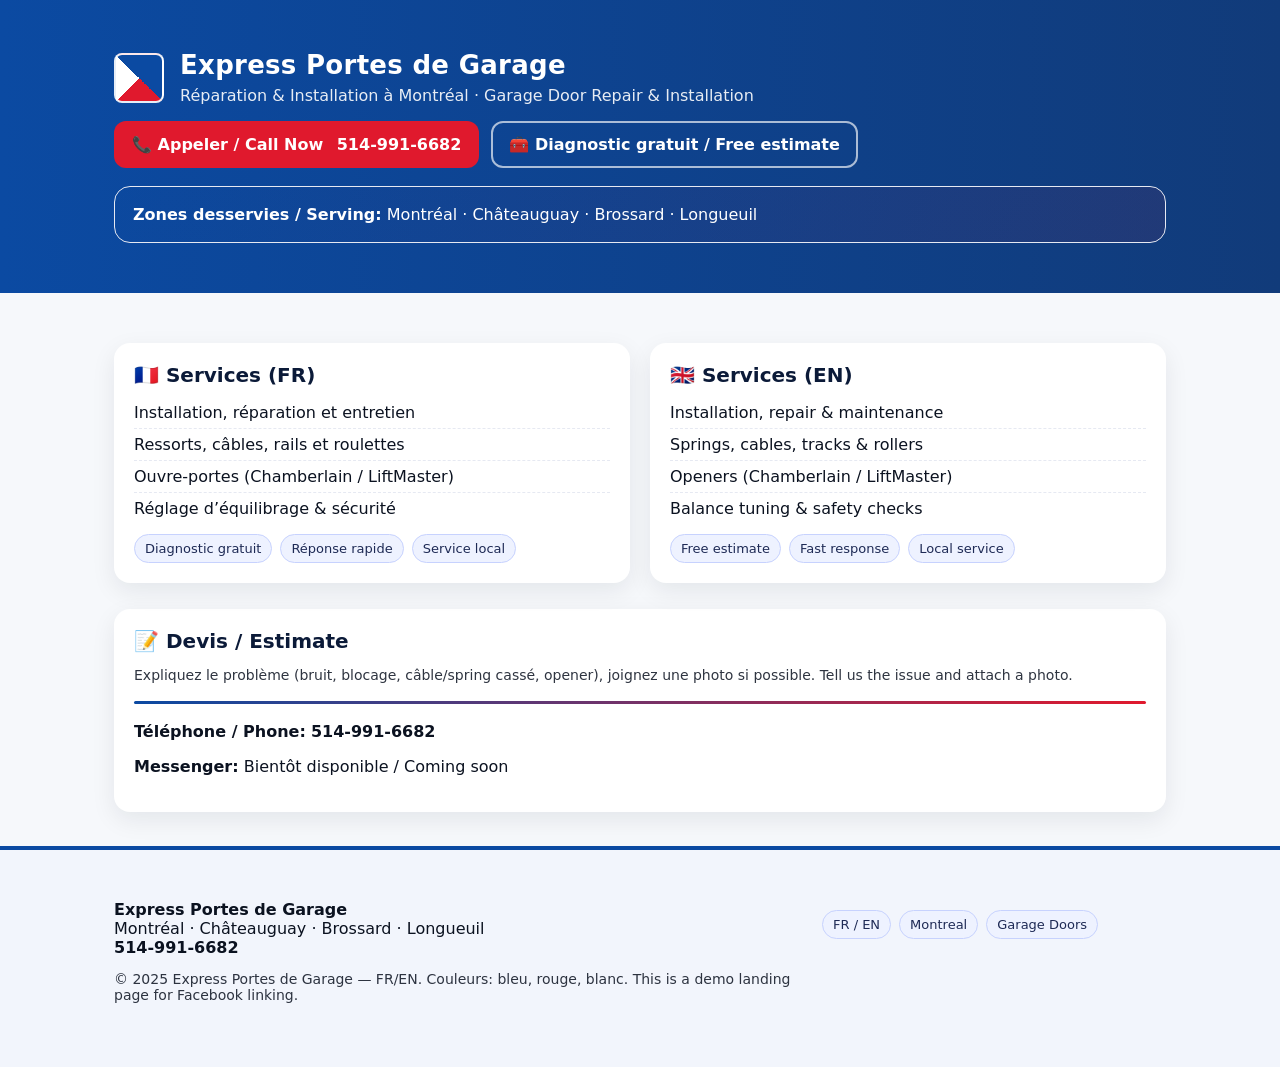
<file: index.html>
<!doctype html>
<html lang="fr">
<head>
<meta charset="utf-8"/>
<meta name="viewport" content="width=device-width, initial-scale=1"/>
<title>Express Portes de Garage — Réparation & Installation | Montreal</title>
<meta name="description" content="Installation, réparation et entretien de portes de garage à Montréal. Diagnostic gratuit / Free estimate today. Call 514-991-6682."/>
<meta property="og:title" content="Express Portes de Garage — Réparation & Installation"/>
<meta property="og:description" content="Diagnostic gratuit / Free estimate today. Montréal • Châteauguay • Brossard • Longueuil"/>
<meta property="og:type" content="website"/>
<meta property="og:locale" content="fr_CA"/>
<link rel="icon" href="data:image/svg+xml,%3Csvg xmlns='http://www.w3.org/2000/svg' viewBox='0 0 64 64'%3E%3Crect width='64' height='64' rx='10' fill='%230b4aa2'/%3E%3Cpath d='M10 36h44v8H10z' fill='%23e0192d'/%3E%3Cpath d='M10 20h44v8H10z' fill='%23fff'/%3E%3C/svg%3E">
<link rel="stylesheet" href="assets/style.css"/>
</head>
<body>
  <header class="header">
    <div class="container">
      <div class="brand">
        <div class="logo" aria-hidden="true"></div>
        <div>
          <h1>Express Portes de Garage</h1>
          <p class="tagline">Réparation & Installation à Montréal · Garage Door Repair & Installation</p>
        </div>
      </div>
      <div class="cta-bar">
        <a class="btn btn-primary" data-call href="tel:+15149916682">📞 Appeler / Call Now&nbsp;<span class="phone">514-991-6682</span></a>
        <a class="btn btn-outline" href="#devis">🧰 Diagnostic gratuit / Free estimate</a>
      </div>
      <div class="hero">
        <p><strong>Zones desservies / Serving:</strong> Montréal · Châteauguay · Brossard · Longueuil</p>
      </div>
    </div>
  </header>

  <main class="container">
    <section class="split">
      <article class="panel" lang="fr">
        <h2>🇫🇷 Services (FR)</h2>
        <ul class="list">
          <li>Installation, réparation et entretien</li>
          <li>Ressorts, câbles, rails et roulettes</li>
          <li>Ouvre-portes (Chamberlain / LiftMaster)</li>
          <li>Réglage d’équilibrage & sécurité</li>
        </ul>
        <div class="badges">
          <span class="badge">Diagnostic gratuit</span>
          <span class="badge">Réponse rapide</span>
          <span class="badge">Service local</span>
        </div>
      </article>

      <article class="panel" lang="en">
        <h2>🇬🇧 Services (EN)</h2>
        <ul class="list">
          <li>Installation, repair & maintenance</li>
          <li>Springs, cables, tracks & rollers</li>
          <li>Openers (Chamberlain / LiftMaster)</li>
          <li>Balance tuning & safety checks</li>
        </ul>
        <div class="badges">
          <span class="badge">Free estimate</span>
          <span class="badge">Fast response</span>
          <span class="badge">Local service</span>
        </div>
      </article>
    </section>

    <section id="devis" class="panel">
      <h2>📝 Devis / Estimate</h2>
      <p class="note">Expliquez le problème (bruit, blocage, câble/spring cassé, opener), joignez une photo si possible. Tell us the issue and attach a photo.</p>
      <div class="hr"></div>
      <p><strong>Téléphone / Phone:</strong> <a href="tel:+15149916682" class="phone">514-991-6682</a></p>
      <p><strong>Messenger:</strong> <a href="#" aria-disabled="true">Bientôt disponible / Coming soon</a></p>
    </section>
  </main>

  <footer class="footer">
    <div class="container cols">
      <div>
        <strong>Express Portes de Garage</strong><br/>
        Montréal · Châteauguay · Brossard · Longueuil<br/>
        <span class="phone">514-991-6682</span>
        <p class="note">© 2025 Express Portes de Garage — FR/EN. Couleurs: bleu, rouge, blanc. This is a demo landing page for Facebook linking.</p>
      </div>
      <div>
        <div class="badges">
          <span class="badge">FR / EN</span>
          <span class="badge">Montreal</span>
          <span class="badge">Garage Doors</span>
        </div>
      </div>
    </div>
  </footer>
<script src="assets/app.js"></script>
</body>
</html>
</file>
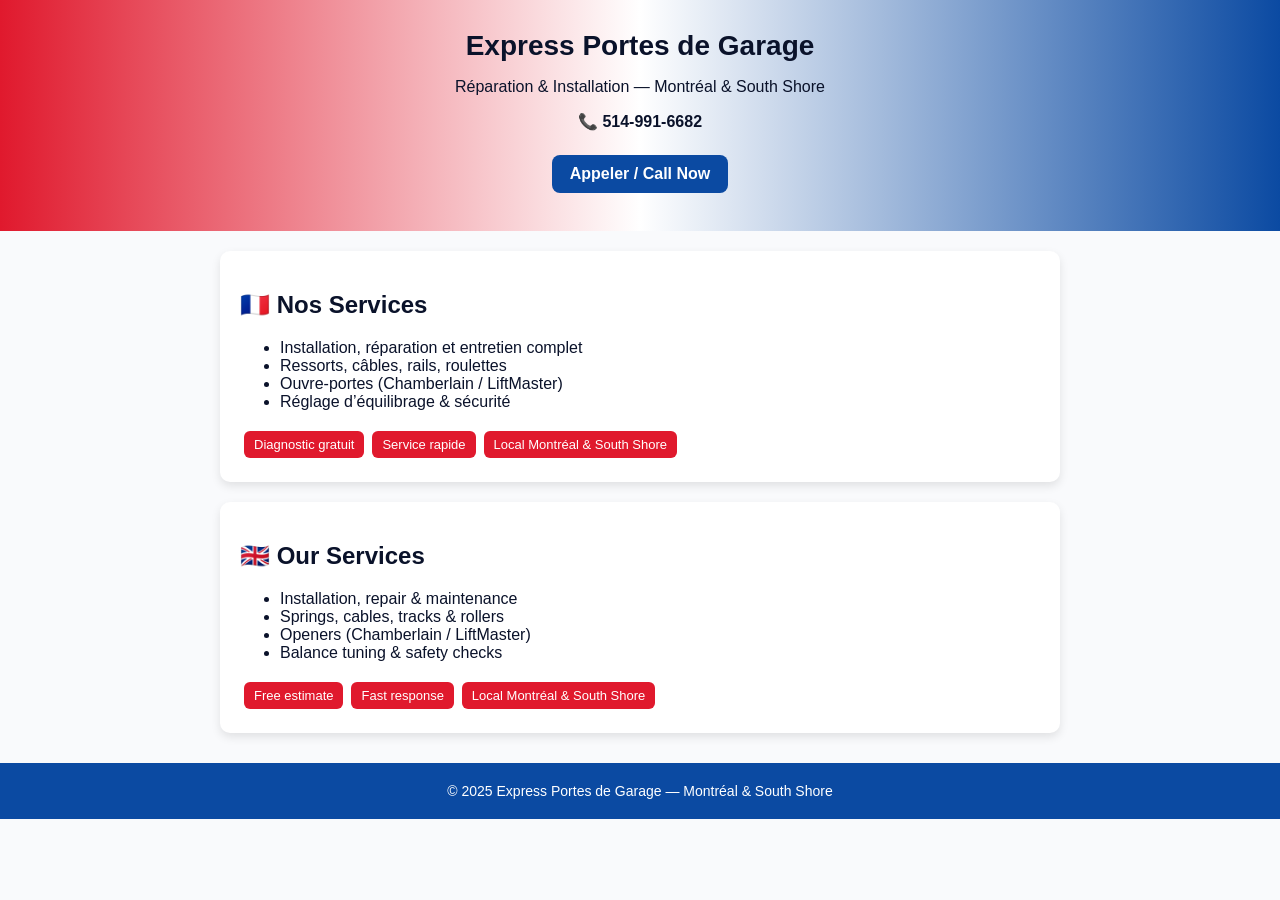
<file: express_portes_demo_recolor/index.html>
<!doctype html>
<html lang="fr">
<head>
<meta charset="utf-8"/>
<meta name="viewport" content="width=device-width, initial-scale=1"/>
<title>Express Portes de Garage — Montréal & South Shore</title>
<link rel="stylesheet" href="assets/style.css"/>
</head>
<body>
<header class="header">
  <h1>Express Portes de Garage</h1>
  <p>Réparation & Installation — Montréal & South Shore</p>
  <p><strong>📞 514-991-6682</strong></p>
  <a href="tel:+15149916682" class="btn">Appeler / Call Now</a>
</header>
<main>
  <section class="section">
    <h2>🇫🇷 Nos Services</h2>
    <ul>
      <li>Installation, réparation et entretien complet</li>
      <li>Ressorts, câbles, rails, roulettes</li>
      <li>Ouvre-portes (Chamberlain / LiftMaster)</li>
      <li>Réglage d’équilibrage & sécurité</li>
    </ul>
    <div><span class="badge">Diagnostic gratuit</span><span class="badge">Service rapide</span><span class="badge">Local Montréal & South Shore</span></div>
  </section>
  <section class="section">
    <h2>🇬🇧 Our Services</h2>
    <ul>
      <li>Installation, repair & maintenance</li>
      <li>Springs, cables, tracks & rollers</li>
      <li>Openers (Chamberlain / LiftMaster)</li>
      <li>Balance tuning & safety checks</li>
    </ul>
    <div><span class="badge">Free estimate</span><span class="badge">Fast response</span><span class="badge">Local Montréal & South Shore</span></div>
  </section>
</main>
<footer class="footer">
  © 2025 Express Portes de Garage — Montréal & South Shore
</footer>
</body>
</html>
</file>
<file: assets/style.css>
:root{
  --blue:#0b4aa2;
  --red:#e0192d;
  --white:#ffffff;
  --dark:#0f172a;
}
*{box-sizing:border-box}
html,body{margin:0;padding:0;font-family:system-ui,-apple-system,Segoe UI,Roboto,Ubuntu,Cantarell,Noto Sans,Helvetica,Arial,sans-serif;background:#f6f8fb;color:#0b1220}
a{color:inherit;text-decoration:none}
.container{max-width:1100px;margin:0 auto;padding:24px}
.header{background:linear-gradient(90deg,var(--blue),#113b7a);color:var(--white);padding:26px 0}
.brand{display:flex;align-items:center;gap:16px}
.logo{
  width:50px;height:50px;border-radius:8px;
  background:conic-gradient(from 45deg, var(--blue), var(--blue) 25%, var(--red) 25%, var(--red) 50%, var(--white) 50%, var(--white) 75%, var(--blue) 75%);
  border:2px solid rgba(255,255,255,.9);
}
.brand h1{margin:0;font-size:26px;letter-spacing:.3px}
.tagline{margin:6px 0 0 0;opacity:.9}

.cta-bar{display:flex;flex-wrap:wrap;gap:12px;margin-top:16px}
.btn{
  padding:12px 16px;border-radius:12px;font-weight:700;display:inline-flex;align-items:center;gap:8px;
  border:2px solid transparent;transition:transform .06s ease, box-shadow .2s ease;
}
.btn:active{transform:translateY(1px)}
.btn-primary{background:var(--red);color:var(--white)}
.btn-outline{background:transparent;color:var(--white);border-color:rgba(255,255,255,.65)}
.split{display:grid;grid-template-columns:1fr 1fr;gap:20px;margin:26px 0}
.panel{background:var(--white);border-radius:16px;box-shadow:0 8px 24px rgba(10,20,40,.08);padding:20px}
.panel h2{margin:0 0 10px 0;font-size:20px;color:#0b1a38}
.list{margin:8px 0 0 0;padding:0;list-style:none}
.list li{padding:6px 0;border-bottom:1px dashed #e6e9f2}
.list li:last-child{border-bottom:none}
.badges{display:flex;flex-wrap:wrap;gap:8px;margin-top:10px}
.badge{background:#eef2ff;color:#1e2a55;border:1px solid #c7d2fe;padding:6px 10px;border-radius:999px;font-size:13px}

.footer{padding:26px 0;margin-top:10px;border-top:4px solid var(--blue);background:#f2f5fc}
.footer .cols{display:grid;grid-template-columns:2fr 1fr;gap:20px}
.note{font-size:14px;opacity:.85}

.hero{
  background:linear-gradient(120deg, rgba(11,74,162,.08), rgba(224,25,45,.08));
  border:1px solid #e6e9f2;border-radius:16px;padding:18px;margin-top:18px
}
.hero p{margin:0}
.phone{font-weight:800;white-space:nowrap}
.hr{height:3px;background:linear-gradient(90deg,var(--blue),var(--red));border:none;border-radius:99px;margin:18px 0}

@media (max-width:900px){
  .split{grid-template-columns:1fr}
}
</file>
<file: express_portes_demo_recolor/assets/style.css>
:root{
  --red:#e0192d;
  --white:#ffffff;
  --blue:#0b4aa2;
}
body{margin:0;font-family:Arial,sans-serif;background:#f9fafc;color:#0a122a}
.header{background:linear-gradient(90deg,var(--red),var(--white),var(--blue));color:#0a122a;text-align:center;padding:30px 10px}
h1{margin:0;font-size:28px}
.btn{display:inline-block;margin:8px;padding:10px 18px;border-radius:8px;font-weight:bold;color:var(--white);background:var(--blue);text-decoration:none}
.section{margin:20px auto;padding:20px;background:var(--white);border-radius:10px;max-width:800px;box-shadow:0 4px 10px rgba(0,0,0,0.1)}
.badge{display:inline-block;margin:4px;padding:6px 10px;background:var(--red);color:var(--white);border-radius:6px;font-size:13px}
.footer{background:var(--blue);color:var(--white);text-align:center;padding:20px;margin-top:30px;font-size:14px}
</file>
